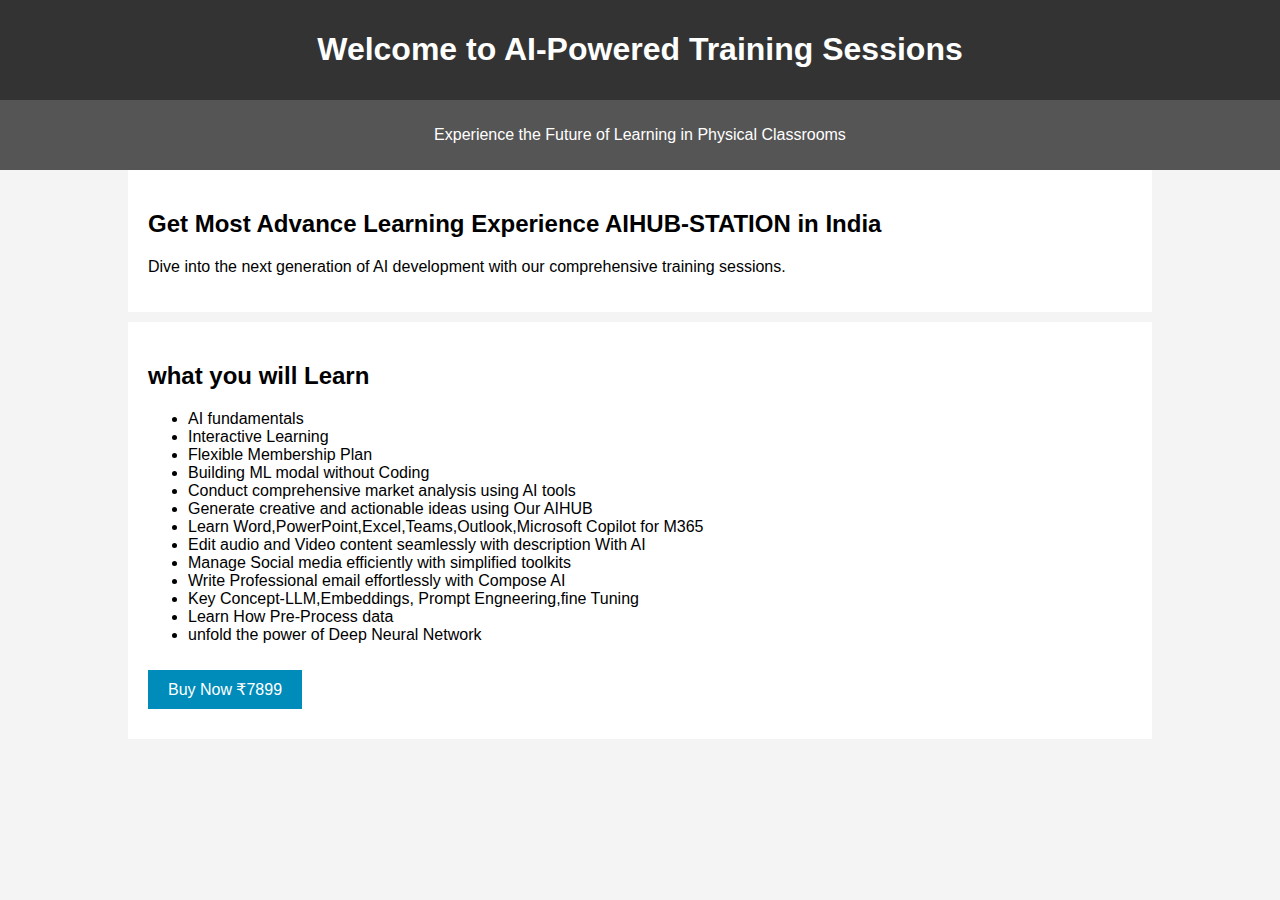
<file: ai-hub-inovation.html>
<!DOCTYPE html>
<html lang="en">
<head>
    <meta charset="UTF-8">
    <meta name="viewport" content="width=device-width, initial-scale=1.0">
    <title>AI Training Session</title>
    <style>
        body {
            font-family: Arial, sans-serif;
            margin: 0;
            padding: 0;
            background-color: #f4f4f4;
        }
        .container {
            width: 80%;
            margin: auto;
            overflow: hidden;
        }
        header {
            background: #333;
            color: #fff;
            padding: 10px 0;
            text-align: center;
        }
        nav {
            background: #555;
            color: #fff;
            padding: 10px;
            text-align: center;
        }
        section {
            padding: 20px;
            background: #fff;
            margin-bottom: 10px;
        }
        button {
            background: #008CBA;
            color: white;
            border: none;
            padding: 10px 20px;
            text-align: center;
            font-size: 16px;
            margin: 10px 0;
            cursor: pointer;
        }
        button:hover {
            background: #005f6b;
        }
        #form-container {
            display: none;
            background: #e2e2e2;
            padding: 20px;
            margin-top: 20px;
        }
        input[type="text"], input[type="email"], input[type="tel"], select {
            width: 100%;
            padding: 10px;
            margin: 10px 0;
        }
    </style>
    <script src="https://checkout.razorpay.com/v1/checkout.js"></script>
</head>
<body>
    <header>
        <h1>Welcome to AI-Powered Training Sessions</h1>
    </header>
    <nav>
        <p>Experience the Future of Learning in Physical Classrooms</p>
    </nav>
    <div class="container">
        <section id="intro">
            <h2> Get Most Advance Learning Experience AIHUB-STATION in India</h2>
            <p>Dive into the next generation of AI development with our comprehensive training sessions.</p>
        </section>
        <section id="features">
            <h2>what you will Learn </h2>
            <ul>
                <li>AI fundamentals</li>
                <li>Interactive Learning</li>
                <li> Flexible Membership Plan</li>
                <li>Building ML modal without Coding</li>
                <li>Conduct comprehensive market analysis using AI tools</li>
                <li>Generate creative and actionable ideas using Our AIHUB</li>
                <li>Learn Word,PowerPoint,Excel,Teams,Outlook,Microsoft Copilot for M365</li>
                <li>Edit audio and Video content seamlessly with description With AI</li>
                <li>Manage Social media efficiently with simplified toolkits</li>
                <li>Write Professional email effortlessly with Compose AI</li>
                <li>Key Concept-LLM,Embeddings, Prompt Engneering,fine Tuning </li>
                <li>Learn How Pre-Process data</li>
                <li><i class="fa-solid fa-bars"></i>unfold the power of Deep Neural Network</li>
                <i class="fa-solid fa-bars"></i>
                

                
                
            </ul>
            <button type="button" onclick="payNow()">Buy Now ₹7899 </button>
            </form>
        </div>
    </div>
    <script>
        function showForm() {
            document.getElementById('form-container').style.display = 'block';
        }

        function payNow() {
            var options = {
                "key": "YOUR_RAZORPAY_KEY_ID",
                "amount": "50000", // Example amount in paise (50000 paise = INR 500)
                "currency": "INR",
                "name": "AI Training Session",
                "description": "AI Training Registration Fee",
                "image": "https://your-logo-url.com", // Optional: Add your logo URL
                "handler": function (response){
                    alert("Payment successful. Payment ID: " + response.razorpay_payment_id);
                    // You can add further actions here, like form submission
                },
                "prefill": {
                    "name": document.getElementById('name').value,
                    "email": document.getElementById('email').value,
                    "contact": document.getElementById('phone').value
                },
                "theme": {
                    "color": "#008CBA"
                }
            };
            var rzp1 = new Razorpay(options);
            rzp1.open();
        }
    </script>
</body>
</html>
</file>
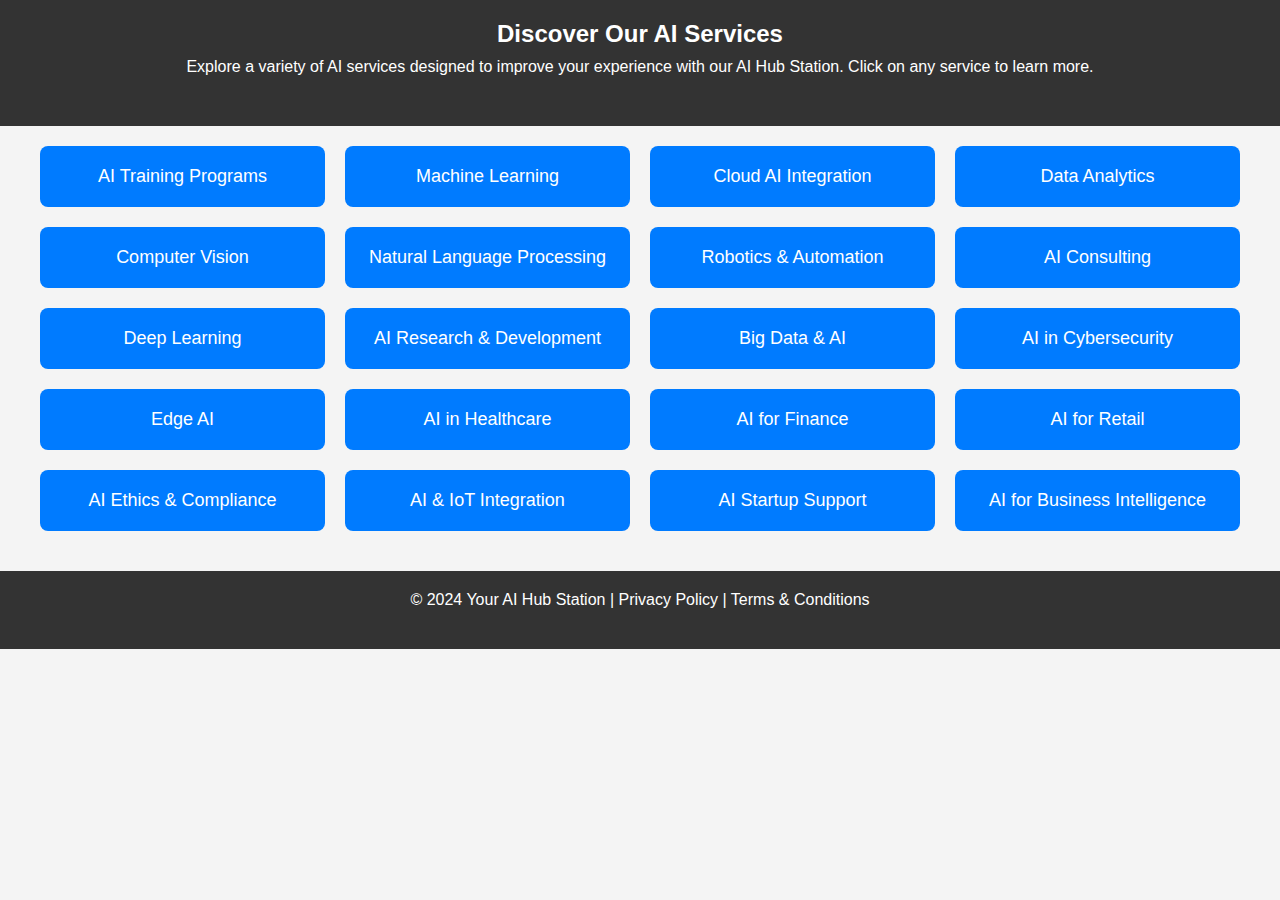
<file: Discover.html>
<!DOCTYPE html>
<html lang="en">
<head>
    <meta charset="UTF-8">
    <meta charset="UTF-8">
    <meta name="viewport" content="width=device-width, initial-scale=1.0">
    <title>Discover Our AI Services</title>
    <link rel="stylesheet" href="CSS/Discover.css">
</head>
<body>
    <header>
        <h1>Discover Our AI Services</h1>
        <p>Explore a variety of AI services designed to improve your experience with our AI Hub Station. Click on any service to learn more.</p>
    </header>

    <!-- Services Matrix 5x4 -->
    <section class="services-grid">
        <div class="service-item">
            <a href="ai-training.html">AI Training Programs</a>
        </div>
        <div class="service-item">
            <a href="machine-learning.html">Machine Learning</a>
        </div>
        <div class="service-item">
            <a href="cloud-ai-integration.html">Cloud AI Integration</a>
        </div>
        <div class="service-item">
            <a href="data-analytics.html">Data Analytics</a>
        </div>
        <div class="service-item">
            <a href="computer-vision.html">Computer Vision</a>
        </div>

        <div class="service-item">
            <a href="natural-language-processing.html">Natural Language Processing</a>
        </div>
        <div class="service-item">
            <a href="robotics-automation.html">Robotics & Automation</a>
        </div>
        <div class="service-item">
            <a href="ai-consulting.html">AI Consulting</a>
        </div>
        <div class="service-item">
            <a href="deep-learning.html">Deep Learning</a>
        </div>
        <div class="service-item">
            <a href="ai-research-development.html">AI Research & Development</a>
        </div>

        <div class="service-item">
            <a href="big-data-ai.html">Big Data & AI</a>
        </div>
        <div class="service-item">
            <a href="ai-security.html">AI in Cybersecurity</a>
        </div>
        <div class="service-item">
            <a href="edge-ai.html">Edge AI</a>
        </div>
        <div class="service-item">
            <a href="ai-healthcare.html">AI in Healthcare</a>
        </div>
        <div class="service-item">
            <a href="ai-for-finance.html">AI for Finance</a>
        </div>

        <div class="service-item">
            <a href="ai-for-retail.html">AI for Retail</a>
        </div>
        <div class="service-item">
            <a href="ai-ethics.html">AI Ethics & Compliance</a>
        </div>
        <div class="service-item">
            <a href="ai-iot.html">AI & IoT Integration</a>
        </div>
        <div class="service-item">
            <a href="ai-startup-support.html">AI Startup Support</a>
        </div>
        <div class="service-item">
            <a href="ai-business-intelligence.html">AI for Business Intelligence</a>
        </div>
    </section>

    <!-- Footer -->
    <footer>
        <p>© 2024 Your AI Hub Station | Privacy Policy | Terms & Conditions</p>
    </footer>
</body>
</html>
</file>
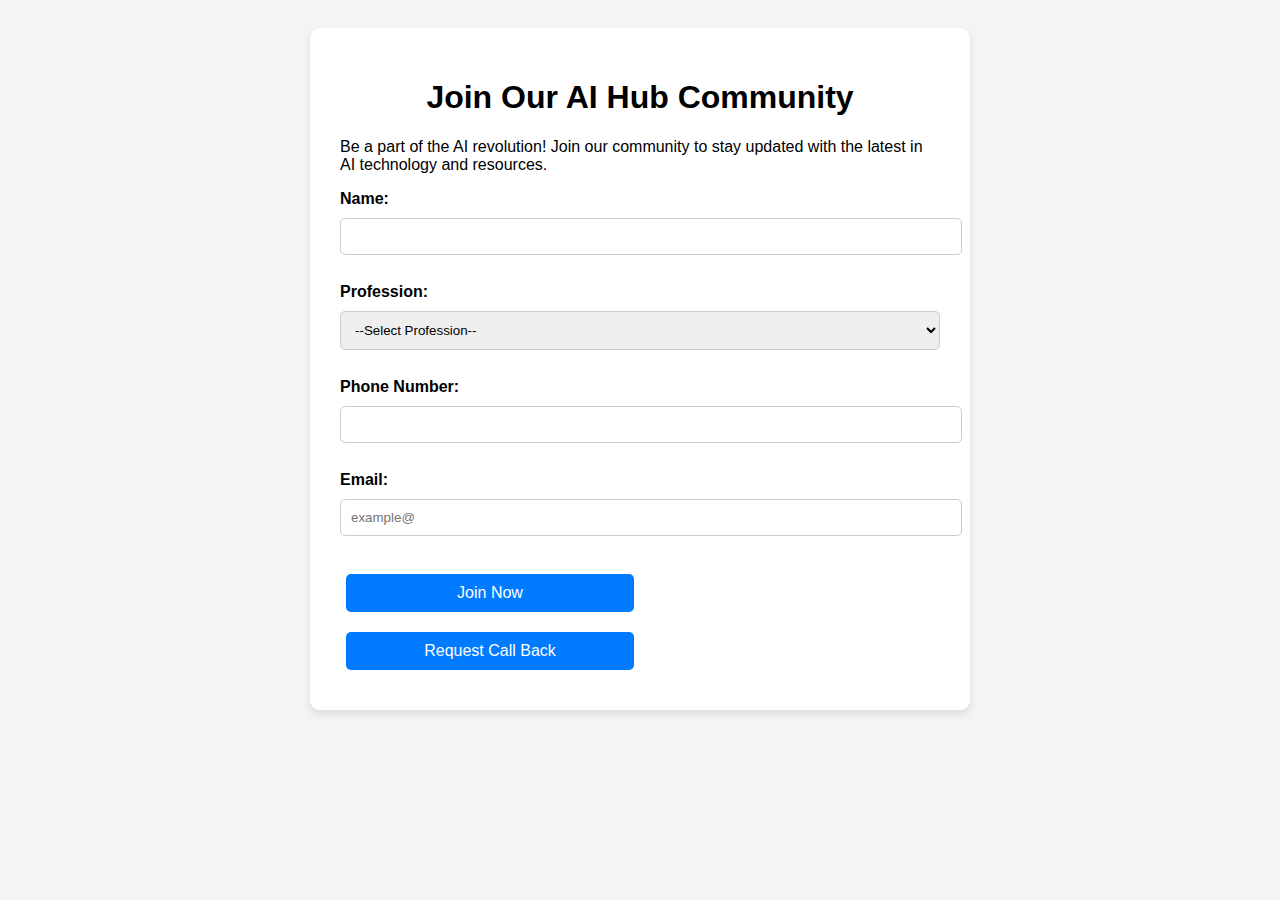
<file: join-community-page.html>
<!DOCTYPE html>
<html lang="en">
<head>
    <meta charset="UTF-8">
    <meta name="viewport" content="width=device-width, initial-scale=1.0">
    <title>Join Our AI Hub Community</title>
    <link rel="stylesheet" href="CSS/Join-community-page.css">
    <script defer src="script-join-community.js"></script>
</head>
<body>

    <!-- Join Our Community Form -->
    <section class="join-community-section">
        <h1>Join Our AI Hub Community</h1>
        <p>Be a part of the AI revolution! Join our community to stay updated with the latest in AI technology and resources.</p>

        <form id="join-form">
            <!-- Name -->
            <label for="name">Name:</label>
            <input type="text" id="name" name="name" required><br><br>

            <!-- Profession (Dropdown) -->
            <label for="profession">Profession:</label>
            <select id="profession" name="profession" required>
                <option value="">--Select Profession--</option>
                <option value="student">Student</option>
                <option value="student1">Shopkeeper</option>
                <option value="developer">Developer</option>
                <option value="engineer">Engineer</option>
                <option value="student">Student</option>
                <option value="student2">Driver</option>
                <option value="student3">Manager</option>
                

                <option value="entrepreneur">Entrepreneur</option>
                <option value="other">Other</option>
            </select><br><br>

            <!-- Phone Number -->
            <label for="phone">Phone Number:</label>
            <input type="tel" id="phone" name="phone" required><br><br>

            <!-- Email (with automatic domain) -->
            <label for="email">Email:</label>
            <input type="email" id="email" name="email" placeholder="example@" oninput="autoCompleteEmail()" required><br><br>

            <!-- Join Now and Request Callback Buttons -->
            <button type="submit" id="join-now-btn">Join Now</button>
            <button type="button" id="request-call-back-btn">Request Call Back</button>
        </form>

        <!-- Success Message -->
        <div id="success-message" style="display: none;">
            <p>Thank you for joining our AI Hub Community!</p>
            <p>We've sent you a confirmation email with further details.</p>
        </div>

    </section>

</body>
</html>
</file>
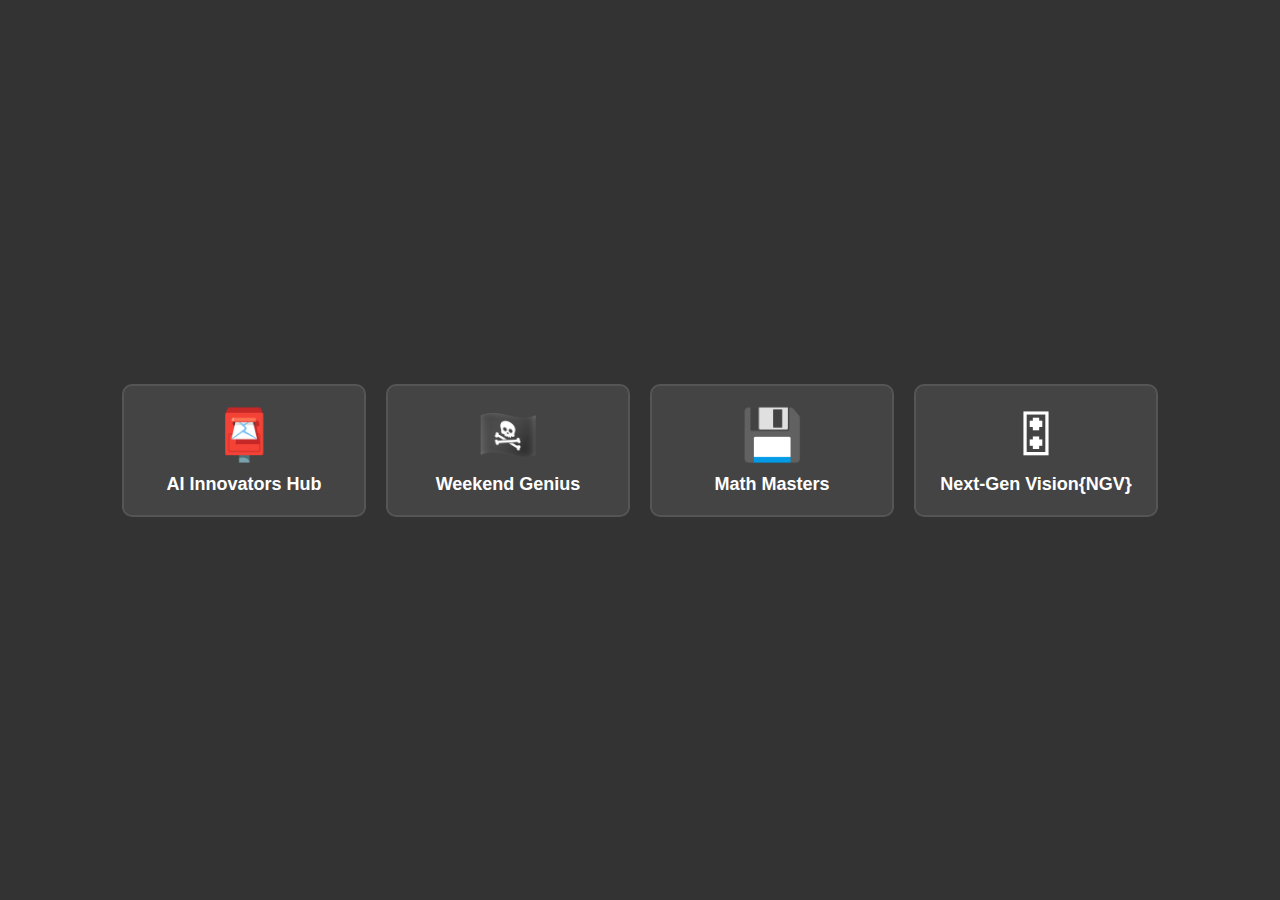
<file: OurService.html>
<!DOCTYPE html>
<html lang="en">
<head>
    <meta charset="UTF-8">
    <meta name="viewport" content="width=device-width, initial-scale=1.0">
    <title>UI/UX Design</title>
    <link rel="stylesheet" href="CSS/OurService.css">
</head>
<body>
    
    <div class="container">
        <div class="course-box" onclick="location.href='ai-hub-inovation.html'">
            <div class="course-icon">📮</div>
            <div class="course-title">AI Innovators Hub</div>
        </div>
        <div class="course-box">
            <div class="course-icon">🏴‍☠️</div>
            <div class="course-title">Weekend Genius</div>
        </div>
        <div class="course-box">
            <div class="course-icon">💾</div>
            <div class="course-title">Math Masters</div>
        </div>
        <div class="course-box">
            <div class="course-icon">🎛</div>
            <div class="course-title">Next-Gen Vision{NGV}</div>
        </div>
    </div>

    
</body>
</html>
</file>
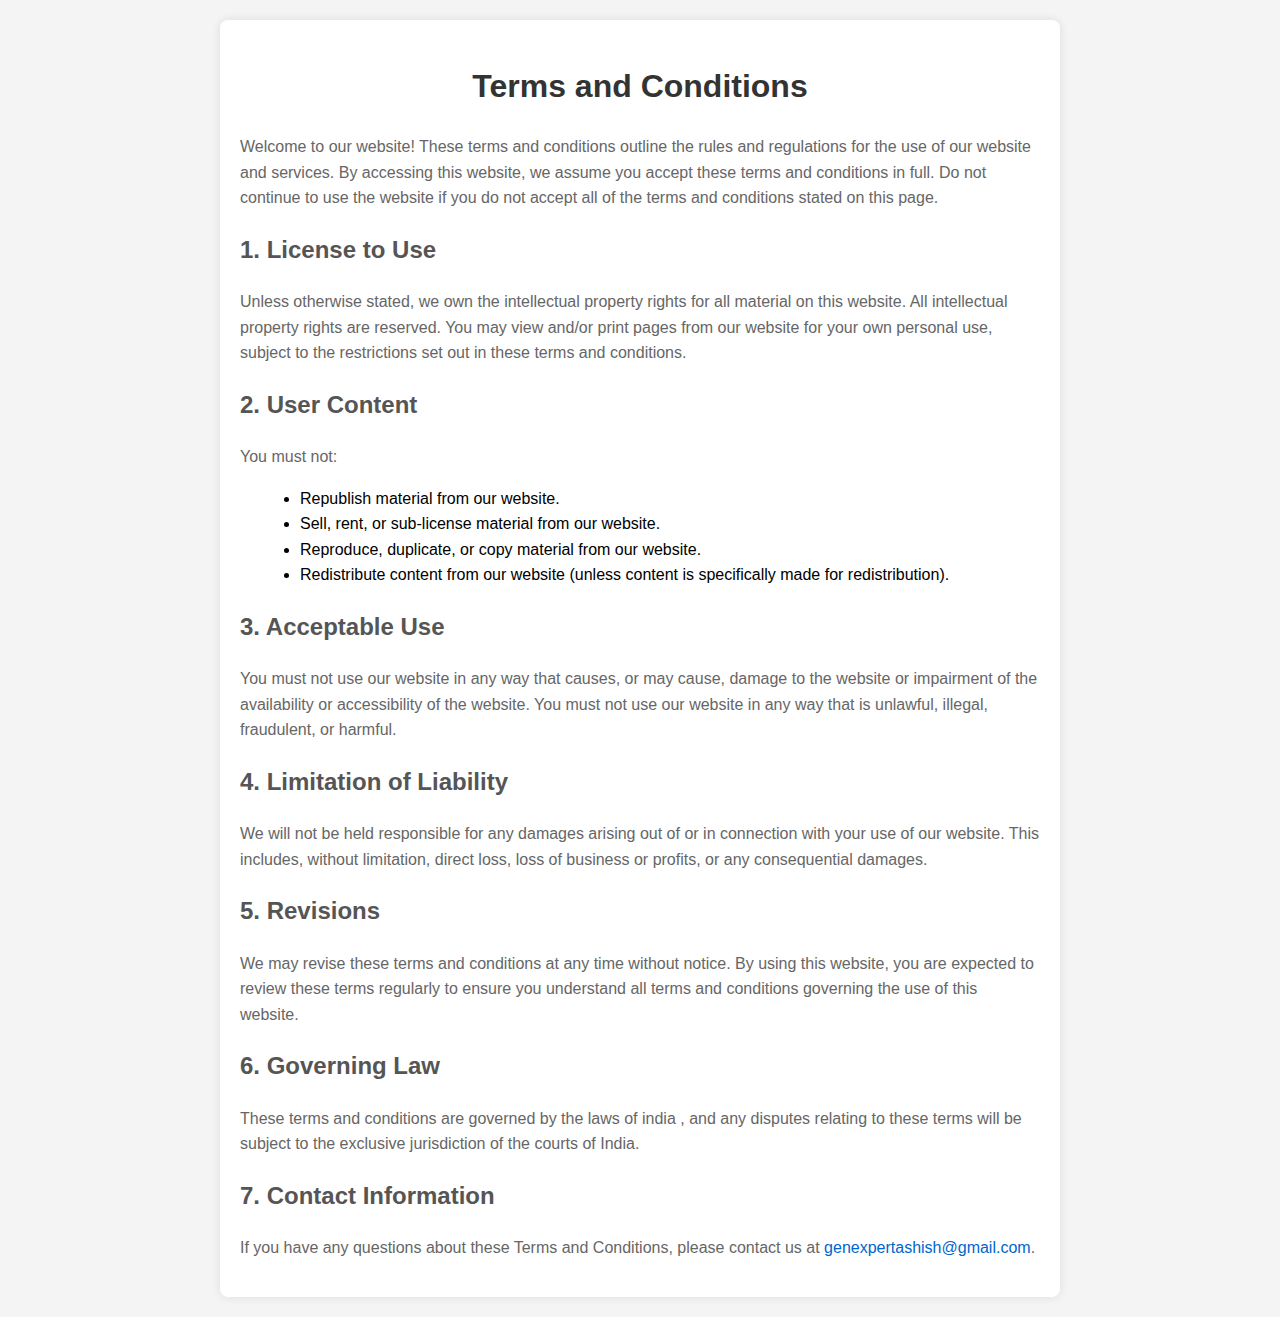
<file: terms.html>
<!DOCTYPE html>
<html lang="en">
<head>
    <meta charset="UTF-8">
    <meta name="viewport" content="width=device-width, initial-scale=1.0">
    <meta http-equiv="X-UA-Compatible" content="IE=edge">
    <title>Terms and Conditions</title>
    <style>
        body {
            font-family: Arial, sans-serif;
            line-height: 1.6;
            margin: 0;
            padding: 20px;
            background-color: #f4f4f4;
        }
        .container {
            max-width: 800px;
            margin: 0 auto;
            background-color: white;
            padding: 20px;
            border-radius: 8px;
            box-shadow: 0px 0px 10px rgba(0,0,0,0.1);
        }
        h1 {
            text-align: center;
            color: #333;
        }
        h2 {
            color: #555;
        }
        p {
            color: #666;
        }
        ul {
            margin-left: 20px;
        }
        a {
            color: #0066cc;
            text-decoration: none;
        }
        a:hover {
            text-decoration: underline;
        }
    </style>
</head>
<body>

<div class="container">
    <h1>Terms and Conditions</h1>

    <p>Welcome to our website! These terms and conditions outline the rules and regulations for the use of our website and services. By accessing this website, we assume you accept these terms and conditions in full. Do not continue to use the website if you do not accept all of the terms and conditions stated on this page.</p>

    <h2>1. License to Use</h2>
    <p>Unless otherwise stated, we own the intellectual property rights for all material on this website. All intellectual property rights are reserved. You may view and/or print pages from our website for your own personal use, subject to the restrictions set out in these terms and conditions.</p>

    <h2>2. User Content</h2>
    <p>You must not:</p>
    <ul>
        <li>Republish material from our website.</li>
        <li>Sell, rent, or sub-license material from our website.</li>
        <li>Reproduce, duplicate, or copy material from our website.</li>
        <li>Redistribute content from our website (unless content is specifically made for redistribution).</li>
    </ul>

    <h2>3. Acceptable Use</h2>
    <p>You must not use our website in any way that causes, or may cause, damage to the website or impairment of the availability or accessibility of the website. You must not use our website in any way that is unlawful, illegal, fraudulent, or harmful.</p>

    <h2>4. Limitation of Liability</h2>
    <p>We will not be held responsible for any damages arising out of or in connection with your use of our website. This includes, without limitation, direct loss, loss of business or profits, or any consequential damages.</p>

    <h2>5. Revisions</h2>
    <p>We may revise these terms and conditions at any time without notice. By using this website, you are expected to review these terms regularly to ensure you understand all terms and conditions governing the use of this website.</p>

    <h2>6. Governing Law</h2>
    <p>These terms and conditions are governed by the laws of india , and any disputes relating to these terms will be subject to the exclusive jurisdiction of the courts of India.</p>

    <h2>7. Contact Information</h2>
    <p>If you have any questions about these Terms and Conditions, please contact us at <a href="mailto:support@yourwebsite.com">genexpertashish@gmail.com</a>.</p>
</div>

</body>
</html>
</file>
<file: CSS/Discover.css>
/* General styles */
body {
    font-family: Arial, sans-serif;
    margin: 0;
    padding: 0;
    background-color: #f4f4f4;
}

header {
    background-color: #333;
    color: white;
    padding: 20px 0;
    text-align: center;
}

h1 {
    margin: 0;
    font-size: 24px;
}

p {
    margin: 10px 0 30px;
    font-size: 16px;
}

/* Grid Layout for Services */
.services-grid {
    display: grid;
    grid-template-columns: repeat(4, 1fr); /* 4 columns */
    grid-template-rows: repeat(5, auto); /* 5 rows */
    gap: 20px;
    width: 100%;
    max-width: 1200px;
    margin: 0 auto;
    padding: 20px;
}

.service-item {
    background-color: #007BFF;
    padding: 20px;
    text-align: center;
    border-radius: 8px;
    transition: background-color 0.3s ease;
}

.service-item a {
    color: white;
    font-size: 18px;
    text-decoration: none;
}

.service-item:hover {
    background-color: #0056b3; /* Darker blue on hover */
}

/* Footer */
footer {
    background-color: #333;
    color: white;
    text-align: center;
    padding: 10px 0;
    margin-top: 20px;
}
</file>
<file: CSS/Join-community-page.css>
/* General Form Styles */
body {
    font-family: Arial, sans-serif;
    background-color: #f4f4f4;
    padding: 20px;
}

.join-community-section {
    max-width: 600px;
    margin: 0 auto;
    background-color: white;
    padding: 30px;
    border-radius: 10px;
    box-shadow: 0 4px 8px rgba(0, 0, 0, 0.1);
}

h1 {
    text-align: center;
}

label {
    font-weight: bold;
}

input, select {
    width: 100%;
    padding: 10px;
    margin: 10px 0;
    border: 1px solid #ccc;
    border-radius: 5px;
}

button {
    width: 48%;
    padding: 10px;
    background-color: #007BFF;
    color: white;
    border: none;
    border-radius: 5px;
    cursor: pointer;
    margin: 10px 1%;
    font-size: 16px;
}

button:hover {
    background-color: #0056b3;
}

#success-message {
    text-align: center;
    font-size: 18px;
    color: green;
}
</file>
<file: CSS/OurService.css>
body {
    background-color: #333;
    color: #fff;
    font-family: Arial, sans-serif;
    display: flex;
    justify-content: center;
    align-items: center;
    height: 100vh;
    margin: 0;
    transition: background-color 0.5s;
}



.container {
    display: flex;
    flex-wrap: wrap;
    gap: 20px;
}

.course-box {
    background-color: #444;
    border: 2px solid #555;
    border-radius: 10px;
    padding: 20px;
    width: 200px;
    text-align: center;
    transition: transform 0.3s, border-color 0.3s;
}

.course-box:hover {
    transform: scale(1.05);
    border-color: #fff;
}

.course-icon {
    font-size: 50px;
    margin-bottom: 10px;
}

.course-title {
    font-size: 18px;
    font-weight: bold;
}
</file>
